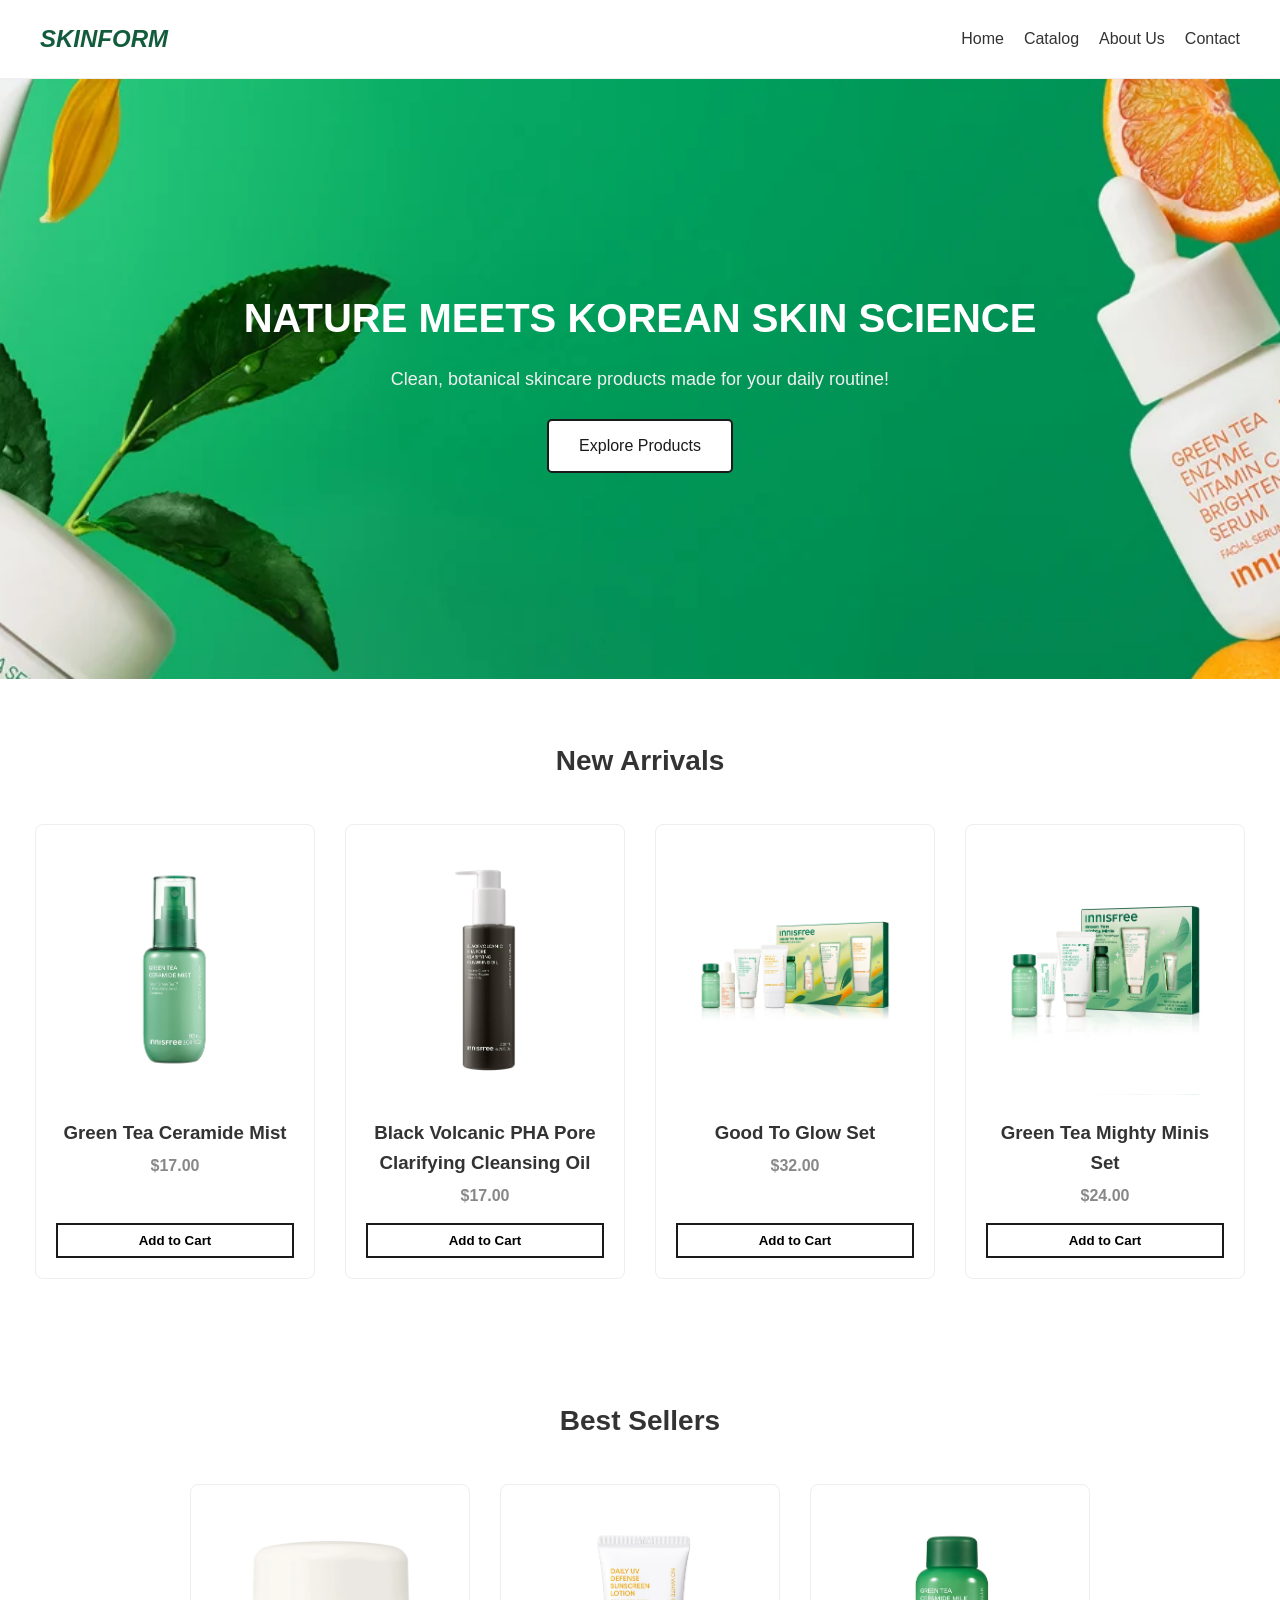
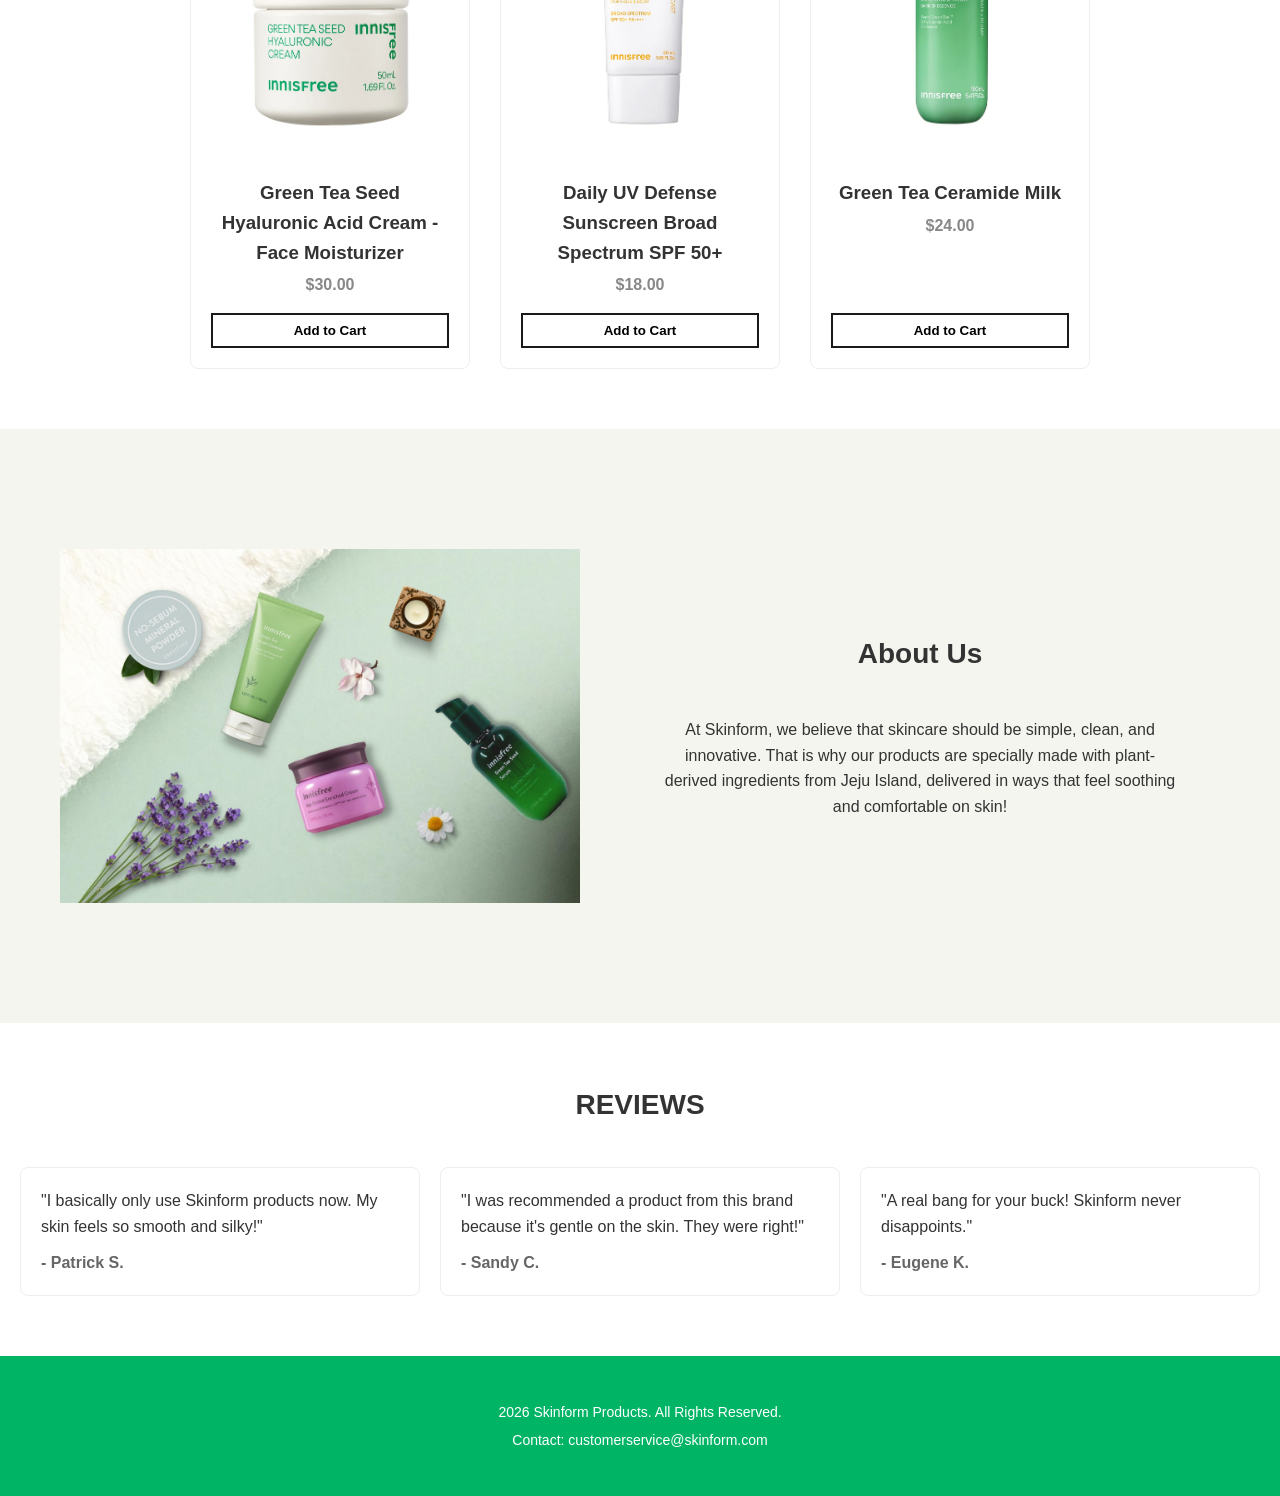
<file: index.html>
<!DOCTYPE html>
<html lang="en">
<head>
  <meta charset="UTF-8">
  <meta name="viewport" content="width=device-width, initial-scale=1.0">
  <title>Skinform</title>
  <link rel="stylesheet" href="style.css">
</head>
<body>

  <nav class="navbar">
     <a href="index.html" class="logo">
      <h1>SKINFORM</h1>
     </a>
    <ul class="nav-section">
      <li><a href="index.html">Home</a></li>
      <li><a href="catalog.html">Catalog</a></li>
      <li><a href="index.html#about">About Us</a></li>
      <li><a href="contact.html">Contact</a></li>
    </ul>
  </nav>

  <header class="hero">
    <div class="hero-text">
      <h1>NATURE MEETS KOREAN SKIN SCIENCE</h1>
      <p>Clean, botanical skincare products made for your daily routine! </p>
      <a href="catalog.html" class="btn">Explore Products</a>
    </div>
  </header>

  <section id="new" class="section">
    <h2 class="section-title">New Arrivals</h2>
    <div class="product-container">
      <div class="product-card">
        <div class="product">
          <img src="mist.png" alt="Green Tea Ceramide Mist">
          <h3>Green Tea Ceramide Mist</h3>
          <p class="price">$17.00</p>
        </div>
        <button class="atc-btn">Add to Cart</button>
      </div>

      <div class="product-card">
        <div class="product">
          <img src="cleansing.png" alt="Black Volcanic PHA Pore Clarifying Cleansing Oil">
          <h3>Black Volcanic PHA Pore Clarifying Cleansing Oil</h3>
          <p class="price">$17.00</p>
        </div>
        <button class="atc-btn">Add to Cart</button>
      </div>

      <div class="product-card">
        <div class="product">
          <img src="set.png" alt="Good To Glow Set">
          <h3>Good To Glow Set</h3>
          <p class="price">$32.00</p>
        </div>
        <button class="atc-btn">Add to Cart</button>
      </div>

      <div class="product-card">
        <div class="product">
          <img src="minis.png" alt="Green Tea Mighty Minis Set">
          <h3>Green Tea Mighty Minis Set</h3>
          <p class="price">$24.00</p>
        </div>
        <button class="atc-btn">Add to Cart</button>
      </div>

    </div>
  </section>

  <section id="best" class="section">
    <h2 class="section-title">Best Sellers</h2>
    <div class="product-container">
      <div class="product-card">
        <div class="product">
          <img src="moisturizer.jpeg" alt="Green Tea Seed Hyaluronic Acid Cream - Face Moisturizer">
          <h3>Green Tea Seed Hyaluronic Acid Cream - Face Moisturizer</h3>
          <p class="price">$30.00</p>
        </div>
        <button class="atc-btn">Add to Cart</button>
      </div>

      <div class="product-card">
        <div class="product">
          <img src="sunscreen.jpeg" alt="Daily UV Defense Sunscreen Broad Spectrum SPF 50+">
          <h3>Daily UV Defense Sunscreen Broad Spectrum SPF 50+</h3>
          <p class="price">$18.00</p>
        </div>
        <button class="atc-btn">Add to Cart</button>
      </div>

      <div class="product-card">
        <div class="product">
          <img src="ceramide.jpeg" alt="Green Tea Ceramide Milk">
          <h3>Green Tea Ceramide Milk</h3>
          <p class="price">$24.00</p>
        </div>
        <button class="atc-btn">Add to Cart</button>
      </div>

    </div>
  </section>

  <section id="about" class="section-bg2">
    <div class="about-container">
      <div class="about-us-left">
        <img src="innisfree-2500x1700-1.jpg" alt="Innisfree products">
      </div>
      <div class="about-us-text">
          <h2 class="section-title">About Us</h2>
          <p>At Skinform, we believe that skincare should be simple, clean, and innovative. That is why our products are specially made with plant-derived ingredients from Jeju Island, delivered in ways that feel soothing and comfortable on skin!</p> 
      </div>
    </div>
  </section>
<!--  -->
  <section id="reviews" class="section">
    <h2 class="section-title">REVIEWS</h2>
    <div class="review-container">
      <div class="review-card">
        <p>"I basically only use Skinform products now. My skin feels so smooth and silky!"</p>
        <h4>- Patrick S.</h4>
      </div>
      <div class="review-card">
        <p>"I was recommended a product from this brand because it's gentle on the skin. They were right!"</p>
        <h4>- Sandy C.</h4>
      </div>
      <div class="review-card">
        <p>"A real bang for your buck! Skinform never disappoints."</p>
        <h4>- Eugene K.</h4>
      </div>
    </div>
  </section>

  <footer class="footer">
    <p>2026 Skinform Products. All Rights Reserved.</p>
    <p>Contact: customerservice@skinform.com</p>
  </footer>

</body>
</html>
</file>
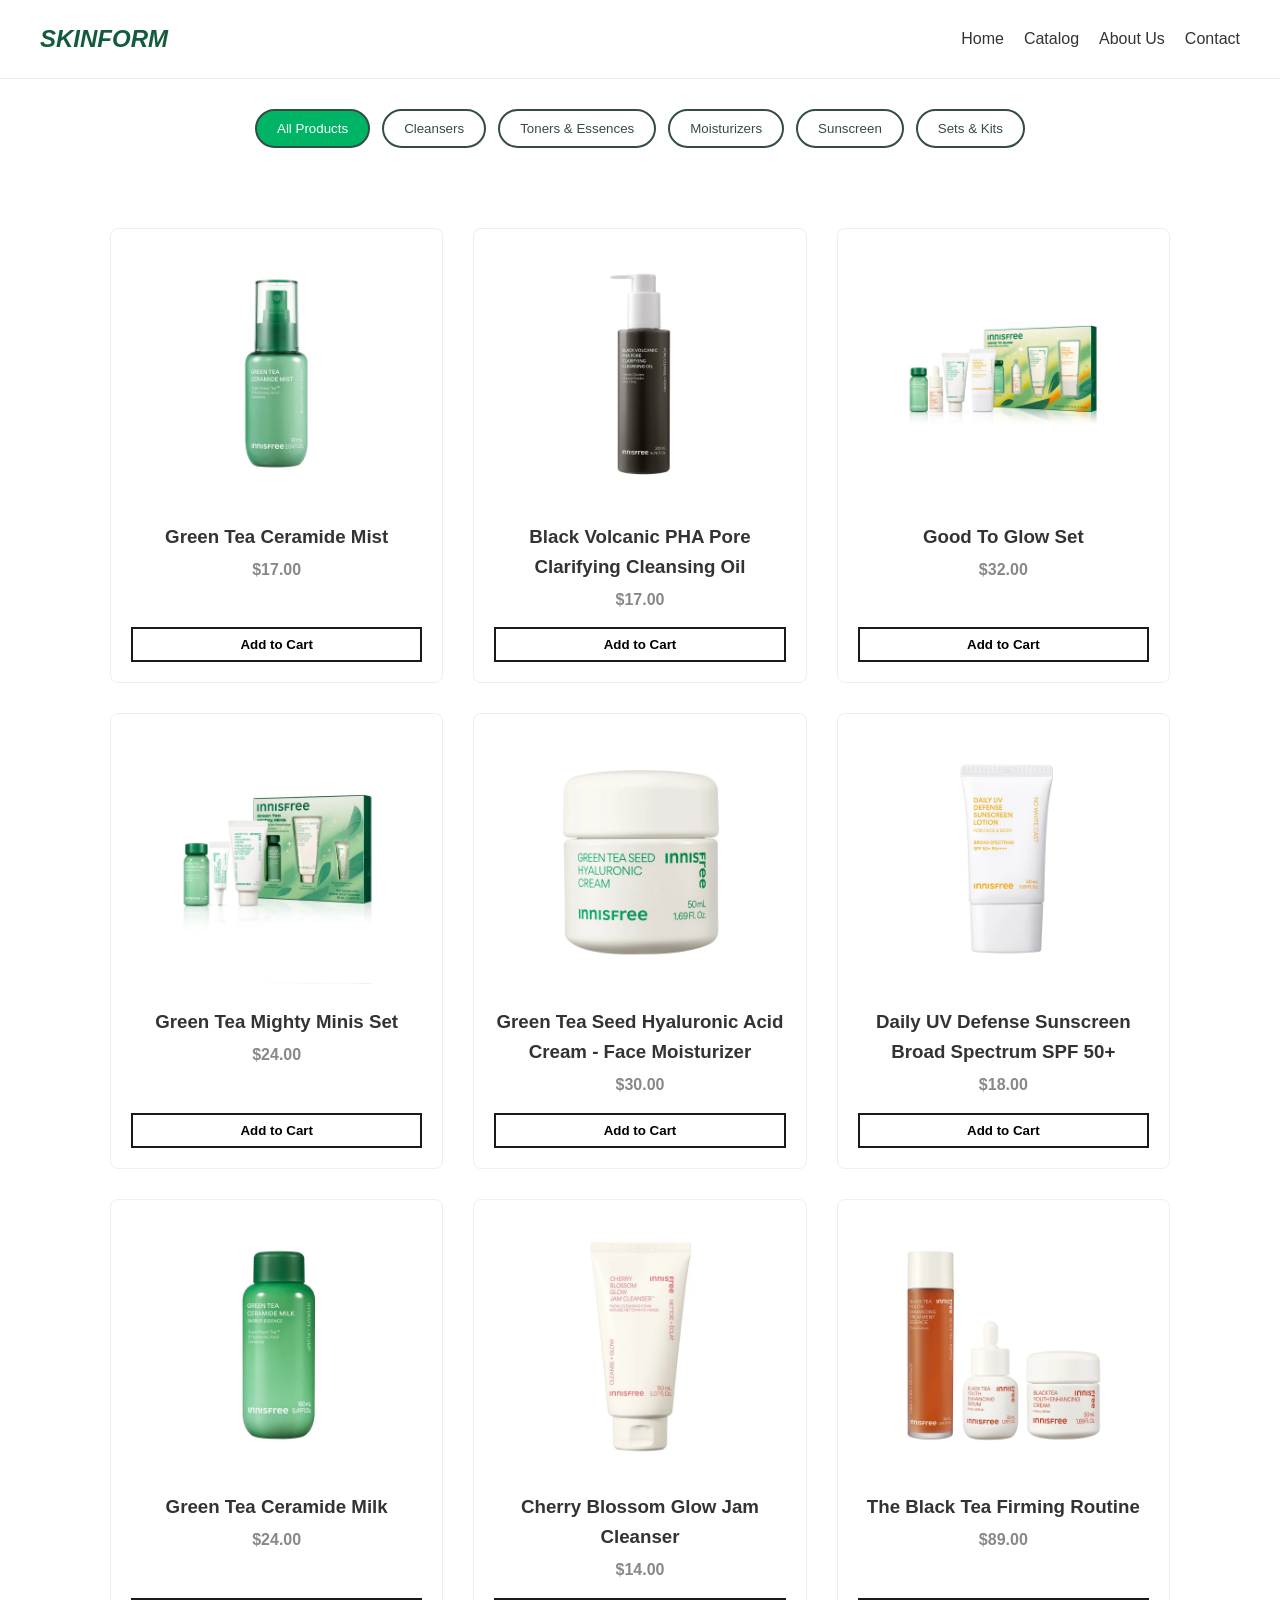
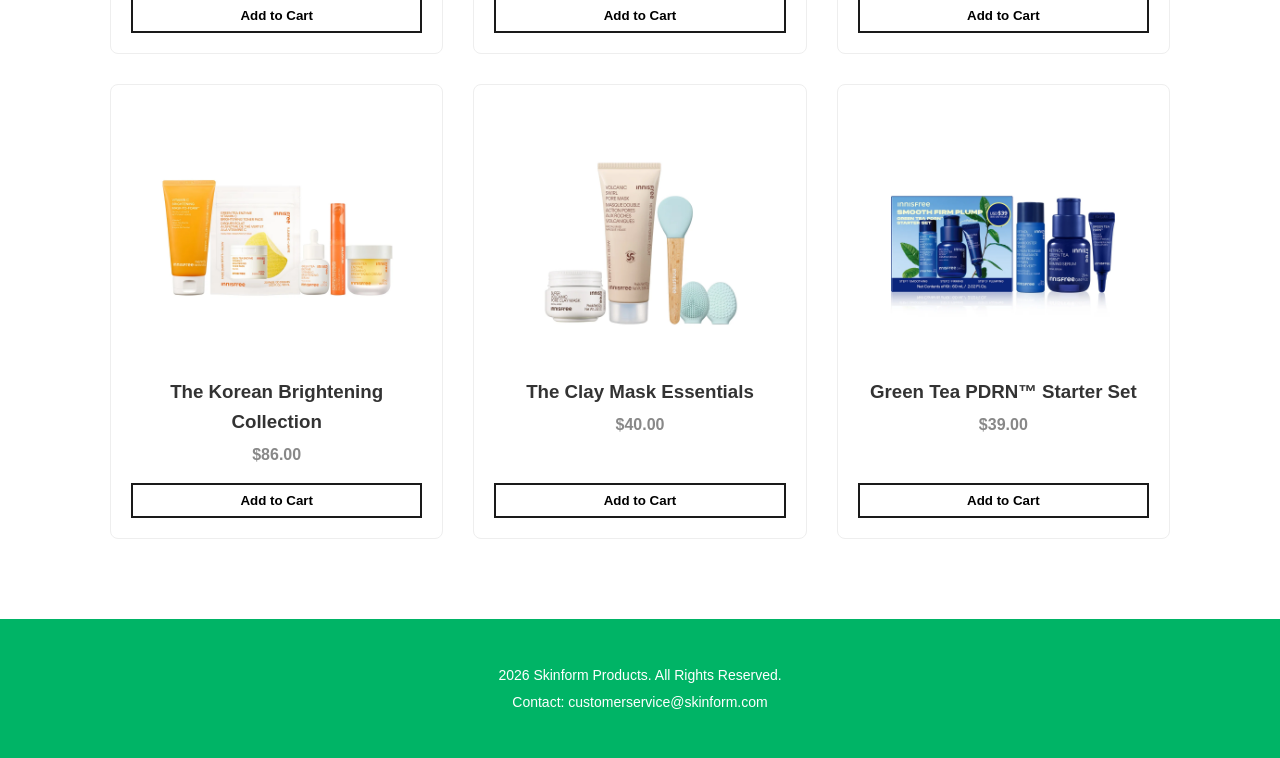
<file: catalog.html>
<!DOCTYPE html>
<html lang="en">
<head>
  <meta charset="UTF-8">
  <meta name="viewport" content="width=device-width, initial-scale=1.0">
  <title>Skinform</title>
  <link rel="stylesheet" href="catalog-style.css">
  <script src="main.js" defer></script>
</head>
<body>

   <nav class="navbar">
     <a href="index.html" class="logo">
      <h1>SKINFORM</h1>
     </a>
    <ul class="nav-section">
      <li><a href="index.html">Home</a></li>
      <li><a href="catalog.html">Catalog</a></li>
      <li><a href="index.html#about">About Us</a></li>
      <li><a href="contact.html">Contact</a></li>
    </ul>
  </nav>

  <section class="category-filter">
    <button class="category-btn active" data-category="all">All Products</button>
    <button class="category-btn" data-category="cleanser">Cleansers</button>
    <button class="category-btn" data-category="toner">Toners & Essences</button>
    <button class="category-btn" data-category="moisturizer">Moisturizers</button>
    <button class="category-btn" data-category="sunscreen">Sunscreen</button>
    <button class="category-btn" data-category="sets">Sets & Kits</button>
  </section>

 <section id="products" class="section">
  <div class="product-container">
    <div class="product-card" data-category="toner">
      <div class="product">
        <img src="mist.png" alt="Green Tea Ceramide Mist">
        <h3>Green Tea Ceramide Mist</h3>
        <p class="price">$17.00</p>
      </div>
      <button class="atc-btn">Add to Cart</button>
    </div>

    <div class="product-card" data-category="cleanser">
      <div class="product">
        <img src="cleansing.png" alt="Black Volcanic PHA Pore Clarifying Cleansing Oil">
        <h3>Black Volcanic PHA Pore Clarifying Cleansing Oil</h3>
        <p class="price">$17.00</p>
      </div>
      <button class="atc-btn">Add to Cart</button>
    </div>

    <div class="product-card" data-category="sets">
      <div class="product">
        <img src="set.png" alt="Good To Glow Set">
        <h3>Good To Glow Set</h3>
        <p class="price">$32.00</p>
      </div>
      <button class="atc-btn">Add to Cart</button>
    </div>

    <div class="product-card" data-category="sets">
      <div class="product">
        <img src="minis.png" alt="Green Tea Mighty Minis Set">
        <h3>Green Tea Mighty Minis Set</h3>
        <p class="price">$24.00</p>
      </div>
      <button class="atc-btn">Add to Cart</button>
    </div>

    <div class="product-card" data-category="moisturizer">
      <div class="product">
        <img src="moisturizer.jpeg" alt="Green Tea Seed Hyaluronic Acid Cream">
        <h3>Green Tea Seed Hyaluronic Acid Cream - Face Moisturizer</h3>
        <p class="price">$30.00</p>
      </div>
      <button class="atc-btn">Add to Cart</button>
    </div>

    <div class="product-card" data-category="sunscreen">
      <div class="product">
        <img src="sunscreen.jpeg" alt="Daily UV Defense Sunscreen">
        <h3>Daily UV Defense Sunscreen Broad Spectrum SPF 50+</h3>
        <p class="price">$18.00</p>
      </div>
      <button class="atc-btn">Add to Cart</button>
    </div>

    <div class="product-card" data-category="toner">
      <div class="product">
        <img src="ceramide.jpeg" alt="Green Tea Ceramide Milk">
        <h3>Green Tea Ceramide Milk</h3>
        <p class="price">$24.00</p>
      </div>
      <button class="atc-btn">Add to Cart</button>
    </div>

    <div class="product-card" data-category="cleanser">
      <div class="product">
        <img src="cherry.jpeg" alt="Cherry Blossom Glow Jam Cleanser">
        <h3>Cherry Blossom Glow Jam Cleanser</h3>
        <p class="price">$14.00</p>
      </div>
      <button class="atc-btn">Add to Cart</button>
    </div>

    <div class="product-card" data-category="sets">
      <div class="product">
        <img src="black tea.jpeg" alt="The Black Tea Firming Routine">
        <h3>The Black Tea Firming Routine</h3>
        <p class="price">$89.00</p>
      </div>
      <button class="atc-btn">Add to Cart</button>
    </div>


    <div class="product-card" data-category="sets">
      <div class="product">
        <img src="brightening.jpeg" alt="The Korean Brightening Collection">
        <h3>The Korean Brightening Collection</h3>
        <p class="price">$86.00</p>
      </div>
      <button class="atc-btn">Add to Cart</button>
    </div>

<div class="product-card" data-category="sets">
      <div class="product">
        <img src="clay.jpeg" alt="The Clay Mask Essentials">
        <h3>The Clay Mask Essentials</h3>
        <p class="price">$40.00</p>
      </div>
      <button class="atc-btn">Add to Cart</button>
    </div>
    
    <div class="product-card" data-category="sets">
      <div class="product">
        <img src="starter.jpeg" alt="Green Tea PDRN™ Starter Set">
        <h3>Green Tea PDRN™ Starter Set</h3>
        <p class="price">$39.00</p>
      </div>
      <button class="atc-btn">Add to Cart</button>
    </div>

  </div>
</section>

  <footer class="footer">
    <p>2026 Skinform Products. All Rights Reserved.</p>
    <p>Contact: customerservice@skinform.com</p>
  </footer>

</body>
</html>
</file>
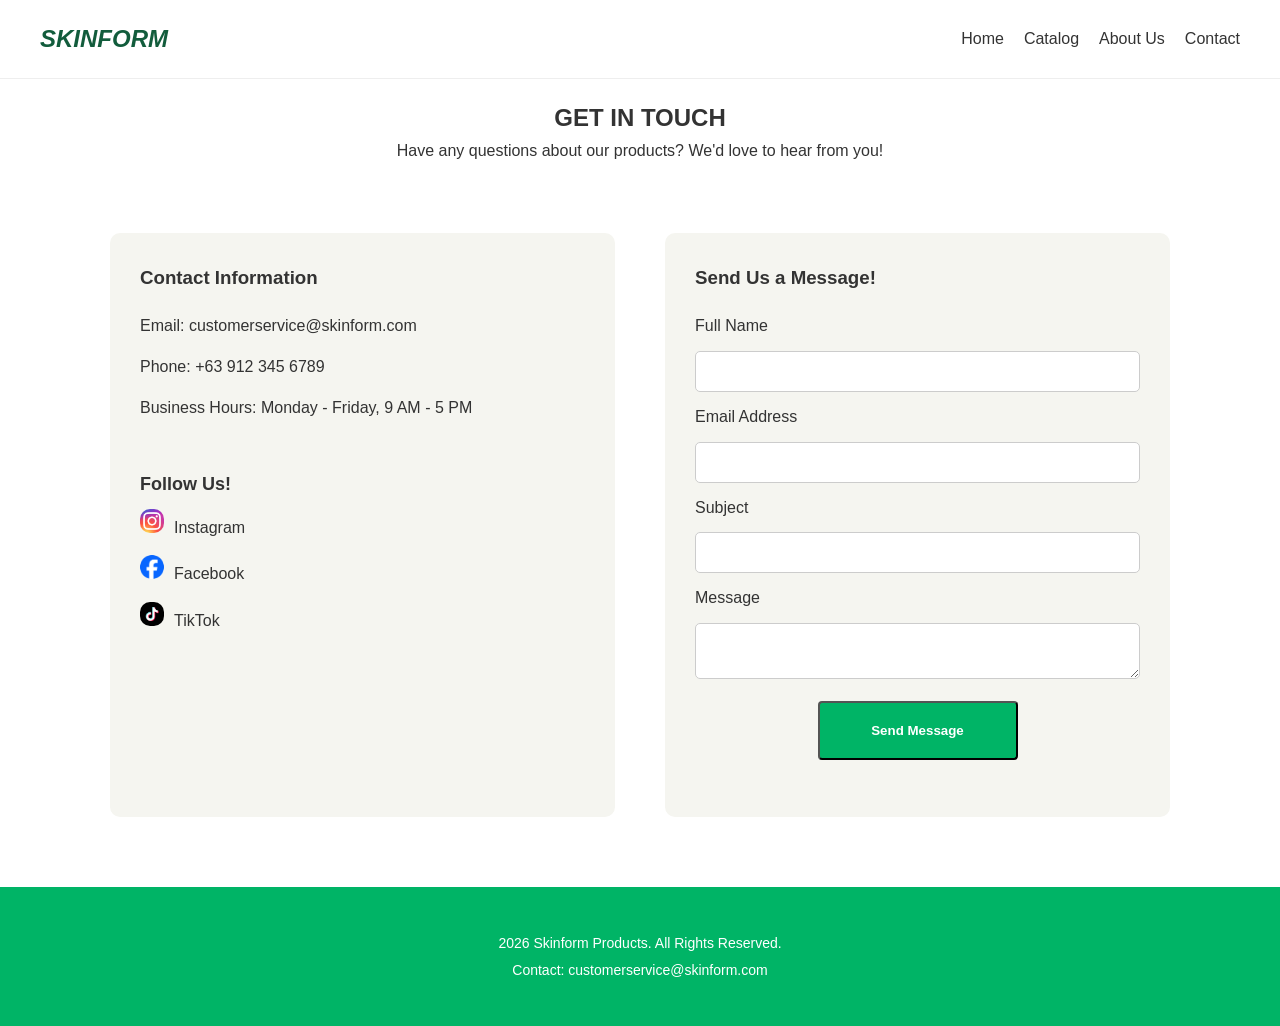
<file: contact.html>
<!DOCTYPE html>
<html lang="en">
<head>
  <meta charset="UTF-8">
  <meta name="viewport" content="width=device-width, initial-scale=1.0">
  <title>Skinform</title>
  <link rel="stylesheet" href="contact.css">
  <script src="main.js" defer></script>
</head>
<body>

   <nav class="navbar">
     <a href="index.html" class="logo">
      <h1>SKINFORM</h1>
     </a>
    <ul class="nav-section">
      <li><a href="index.html">Home</a></li>
      <li><a href="catalog.html">Catalog</a></li>
      <li><a href="index.html#about">About Us</a></li>
      <li><a href="contact.html">Contact</a></li>
    </ul>
  </nav>

<section class="contact-title">
  <h2 class="title">GET IN TOUCH</h2>
  <p>Have any questions about our products? We'd love to hear from you!</p>
</section>

<section class="contact-main">
  <div class="contact-container">

    <div class="contact-info">
      <h3>Contact Information</h3>
      <p>Email: customerservice@skinform.com</p>
      <p>Phone: +63 912 345 6789</p>
      <p>Business Hours: Monday - Friday, 9 AM - 5 PM</p>

      <h2>Follow Us!</h2>
      <p><img src="instagram-icon.jpeg" alt="instagram-icon" width="24" height="24"><a href="https://www.instagram.com/">Instagram</a></p>
      <p><img src="facebook-icon.jpeg" alt="facebook-icon" width="24" height="24"><a href="https://www.facebook.com/">Facebook</a></p>
      <p><img src="tiktok-icon.jpeg" alt="tiktok-icon" width="24" height="24"><a href="https://www.tiktok.com/">TikTok</a></p>
    </div>

    <div class="contact-msg">
      <h3>Send Us a Message!</h3>

      <form id="contactForm">

      <label>Full Name</label>
      <input type="text" id="name" required>

      <label>Email Address</label>
      <input type="email" id="email" required>

      <label>Subject</label>
      <input type="text" id="subject" required>

      <label>Message</label>
      <textarea id="message" required></textarea>

      <button type="submit">Send Message</button>

      <p id="confirmation"></p>

      </form>
    </div>

  </div>
</section>

<footer class="footer">
  <p>2026 Skinform Products. All Rights Reserved.</p>
  <p>Contact: customerservice@skinform.com</p>
</footer>

</body>
</html>
</file>
<file: style.css>
*{
  margin: 0;
  padding: 0;
  box-sizing: border-box; 
}

body {
  font-family: Arial, Helvetica, sans-serif;
  color: #333333;
  line-height: 1.6;
}

.navbar {
  display: flex;
  position: sticky;
  top: 0;
  z-index: 1000;
  justify-content: space-between; 
  align-items: center;
  padding: 20px 40px;
  background-color: #ffffff;
  border-bottom: 1px solid #eeeeee;
}

.navbar a{
  text-decoration: none;
  transition: transform 0.3s ease-out;
}

.navbar a:hover{
  text-decoration: none;
  font-weight: bold;
  transform: scale(1.08);
}

.logo h1 {
  font-family: 'Gill Sans', 'Gill Sans MT', Calibri, 'Trebuchet MS', sans-serif;
  font-style: italic;
  height: auto;
  width: auto;
  display: block;
  text-decoration: none;
  color: #125c3c;

}

.nav-section {
  display: flex;
  list-style: none;
}

.nav-section li {
  margin-left: 20px;
}

.nav-section a {
  text-decoration: none;
  color: #333333;
  font-weight: 500;
}

.nav-section a:hover {
  text-decoration: underline;
  text-decoration-color: #00B466;
  text-decoration-thickness: 3px;
  color: #333333;
  font-weight: bold;
}

.hero {
  background-image: url(herobanner.jpeg);
  background-size: cover;
  background-repeat: no-repeat;
  background-position: center;
  min-height: 600px;
  display: flex;
  align-items: center;
  justify-content: center;
  text-align: center;
  padding: 40px 20px;
}

.hero h1 {
  font-size: 40px;
  margin-bottom: 15px;
  color:white;
}

.hero p {
  font-size: 18px;
  margin-bottom: 25px;
  color: #f0f0f0;
}

.btn {
  display: inline-block;
  background-color: #ffffff;
  border: 2px solid #1a1a1a;
  color: #1a1a1a;
  padding: 12px 30px;
  text-decoration: none;
  border-radius: 5px;
}

.btn:hover {
  background-color: #1a1a1a;
  color: #ffffff;
}

.section {
  padding: 60px 20px;
}

.section-title {
  text-align: center;
  margin-bottom: 40px;
  font-size: 28px;
}

.section-bg2 {
  padding: 60px 20px;
  background-color: #f5f5f0;
}

.product-container {
  display: flex;
  justify-content: center;
  gap: 30px; 
  flex-wrap: wrap;
}

.product-card {
  background-color: #ffffff;
  border: 1px solid #eeeeee;
  border-radius: 8px;
  padding: 20px;
  width: 280px;
  text-align: center;
  display: flex;
  flex-direction: column;
  justify-content: space-between;
}

.product img {
  width: 100%;
  height: 250px;
  object-fit: cover;
  border-radius: 4px;
  transition: transform 0.3s ease-out;
}

.product img:hover {
  transform: scale(1.08);
}

.product-card h3 {
  margin: 15px 0 5px 0;
}

.price {
  color: #888888;
  font-weight: bold;
  margin-bottom: 15px;
}

.atc-btn {
  background-color: white;
  border: 2px solid #1a1a1a;
  padding: 8px 20px;
  cursor: pointer;
  width: 100%;
  font-weight: bold;
  margin-top: auto; 
}

.atc-btn:hover{
  color: white;
  background-color: #282928;
}

.about-container {
  display: flex;
  align-items: center;
  justify-content: center;
  gap: 40px;
  max-width: 1200px;
  margin: 0 auto;
  padding: 60px 20px;
  flex-wrap: wrap;
}

.about-us-left {
  flex: 1;
  min-width: 300px;
}

.about-us-left img {
  width: 100%;
  height: 100%;
  display: block;
}

.about-us-text {
  flex: 1;
  display: flex;
  flex-direction: column;
  justify-content: center;  
  padding: 40px;     
  min-width: 300px;
  max-width: fit-content;        
  text-align: center;
}

.review-container {
  display: flex;
  justify-content: center;
  gap: 20px;
  flex-wrap: wrap;
}

.review-card {
  background-color: #ffffff;
  border: 1px solid #eeeeee;
  padding: 20px;
  max-width: 400px;
  border-radius: 8px;
}

.review-card h4 {
  margin-top: 10px;
  color: #666666;
}

.footer {
  background-color: #00B466;
  color: #ffffff;
  text-align: center;
  padding: 40px 20px;
}

.footer p {
  margin: 5px 0;
  font-size: 14px;
}



@media (max-width: 600px) {
  .navbar {
    flex-direction: column;
    gap: 10px;
  }
  
  .hero h1 {
    font-size: 30px;
  }
}
</file>
<file: catalog-style.css>
*{
  margin: 0;
  padding: 0;
  box-sizing: border-box; 
}

body {
  font-family: Arial, Helvetica, sans-serif;
  color: #333333;
  line-height: 1.6;
  min-height: 100vh;
  display: flex;
  flex-direction: column;
}

.navbar {
  display: flex;
  justify-content: space-between; 
  align-items: center;
  padding: 20px 40px;
  background-color: #ffffff;
  border-bottom: 1px solid #eeeeee;
}

.navbar a{
  text-decoration: none;
  transition: transform 0.3s ease-out;
}

.navbar a:hover{
  text-decoration: none;
  font-weight: bold;
  transform: scale(1.08);
}

.logo h1 {
  font-family: 'Gill Sans', 'Gill Sans MT', Calibri, 'Trebuchet MS', sans-serif;
  font-style: italic;
  height: auto;
  width: auto;
  display: block;
  text-decoration: none;
  color: #125c3c;

}

.nav-section {
  display: flex;
  list-style: none;
}

.nav-section li {
  margin-left: 20px;
}

.nav-section a {
  text-decoration: none;
  color: #333333;
  font-weight: 500;
}

.nav-section a:hover {
  text-decoration: underline;
  text-decoration-color: #00B466;
  text-decoration-thickness: 3px;
  color: #333333;
  font-weight: bold;
}

.btn {
  display: inline-block;
  background-color: #ffffff;
  border: 2px solid #1a1a1a;
  color: #1a1a1a;
  padding: 12px 30px;
  text-decoration: none;
  border-radius: 5px;
}

.btn:hover {
  background-color: #1a1a1a;
  color: #ffffff;
}

.section {
  padding: 60px 20px;
  flex: 1;
}

.section-title {
  text-align: center;
  margin-bottom: 40px;
  font-size: 28px;
}

.section-bg2 {
  padding: 60px 20px;
  background-color: #fafafa;
}

.product-container {
  display: grid;
  grid-template-columns: repeat(3, 1fr);
  gap: 30px;
  max-width: 1100px;
  margin: 0 auto;
  padding: 20px;
}

.product-card.hidden {
    display:none
}

.product-card {
  background-color: #ffffff;
  border: 1px solid #eeeeee;
  border-radius: 8px;
  padding: 20px;
  width: 100%;
  text-align: center;
  display: flex;
  flex-direction: column;
  justify-content: space-between;
}

.product img {
  width: 100%;
  height: 250px;
  object-fit: contain;
  border-radius: 4px;
  transition: transform 0.3s ease-out;
}

.product img:hover {
  transform: scale(1.08);
}

.product-card h3 {
  margin: 15px 0 5px 0;
}

.price {
  color: #888888;
  font-weight: bold;
  margin-bottom: 15px;
}

.atc-btn {
  background-color: white;
  border: 2px solid #1a1a1a;
  padding: 8px 20px;
  cursor: pointer;
  width: 100%;
  font-weight: bold;
  margin-top: auto; 
}

.atc-btn:hover{
  color: white;
  background-color: #282928;
}

.category-filter {
    display: flex;
    justify-content: center;
    flex-wrap: wrap;
    gap: 12px;
    margin: 30px 0;
    margin-bottom: 0;
}

.category-btn {
    padding: 10px 20px;
    border: 2px solid #344d40;
    background-color: white;
    color: #344d40;
    border-radius: 30px;
    cursor: pointer;
}

.category-btn:hover, .category-btn.active {
    background-color: #00B466;
    color: white;
}

.footer {
  background-color: #00B466;
  color: #ffffff;
  text-align: center;
  padding: 40px 20px;
}

.footer p {
  margin: 5px 0;
  font-size: 14px;
}

@media (max-width: 600px) {
  .navbar {
    flex-direction: column;
    gap: 10px;
  }
}


@media (max-width: 768px) {
  .product-container {
    grid-template-columns: repeat(2, 1fr);
  }
}

@media (max-width: 480px) {
  .product-container {
    grid-template-columns: 1fr;
  }
}
</file>
<file: contact.css>
*{
  margin: 0;
  padding: 0;
  box-sizing: border-box; 
}

body {
  font-family: Arial, Helvetica, sans-serif;
  color: #333333;
  line-height: 1.6;
}

.navbar {
  display: flex;
  position: sticky;
  top: 0;
  z-index: 1000;
  justify-content: space-between; 
  align-items: center;
  padding: 20px 40px;
  background-color: #ffffff;
  border-bottom: 1px solid #eeeeee;
}

.navbar a{
  text-decoration: none;
  transition: transform 0.3s ease-out;
}

.navbar a:hover{
  text-decoration: none;
  font-weight: bold;
  transform: scale(1.08);
}

.logo h1 {
  font-family: 'Gill Sans', 'Gill Sans MT', Calibri, 'Trebuchet MS', sans-serif;
  font-style: italic;
  height: auto;
  width: auto;
  display: block;
  text-decoration: none;
  color: #125c3c;

}

.nav-section {
  display: flex;
  list-style: none;
}

.nav-section li {
  margin-left: 20px;
}

.nav-section a {
  text-decoration: none;
  color: #333333;
  font-weight: 500;
}

.nav-section a:hover {
  text-decoration: underline;
  text-decoration-color: #00B466;
  text-decoration-thickness: 3px;
  color: #333333;
  font-weight: bold;
}

.contact-title h2 {
    text-align: center;
    padding-top: 20px;
}

.contact-title p {
    text-align: center;
}

.contact-container {
  display: flex;
  justify-content: center;
  gap: 50px;
  max-width: 1100px;
  margin: 50px auto;
  padding: 20px;
}

.contact-info, .contact-msg {
  flex: 1;
  padding: 30px;
  background: #f5f5f0;
  border-radius: 10px;
}

.contact-info img {
  border-radius: 10px;
  margin-right: 10px;
  align-items: center;
}

.contact-info h3 {
  margin-bottom: 20px;
}

.contact-info h2 {
  font-size: large;
  margin-top: 50px;
  margin-bottom: 10px;
}

.contact-msg h3 {
  margin-bottom: 20px;
}

.contact-info p {
  margin-bottom: 15px;
}

.contact-info a {
  color: #333;
  text-decoration: none;
}

.contact-info a:hover {
  text-decoration: underline;
}

.contact-msg form {
  display: flex;
  flex-direction: column;
  gap: 12px;
}

.contact-msg input, .contact-msg textarea {
  padding: 12px;
  border: 1px solid #ccc;
  border-radius: 5px;
  font-family: inherit;
}

.contact-msg textarea {
  resize: vertical;
}

.contact-msg button {
  display: block;
  margin: 0 auto;
  background-color: #00B466;
  color: white;
  padding: 20px 20px;
  width: 200px;
  border-radius: 4px;
  font-weight: bold;
  margin-top: 10px;
  cursor: pointer;
}

#confirmation {
    display: block;
    color: #52734d;
    font-weight: bold;
    margin-top: 15px;
}

.footer {
  background-color: #00B466;
  color: #ffffff;
  text-align: center;
  padding: 40px 20px;
}

.footer p {
  margin: 5px 0;
  font-size: 14px;
}

@media (max-width: 600px) {
  .navbar {
    flex-direction: column;
    gap: 10px;
  }
}

@media (max-width: 768px) {
  .contact-container {
    flex-direction: column;
  }
}
</file>
